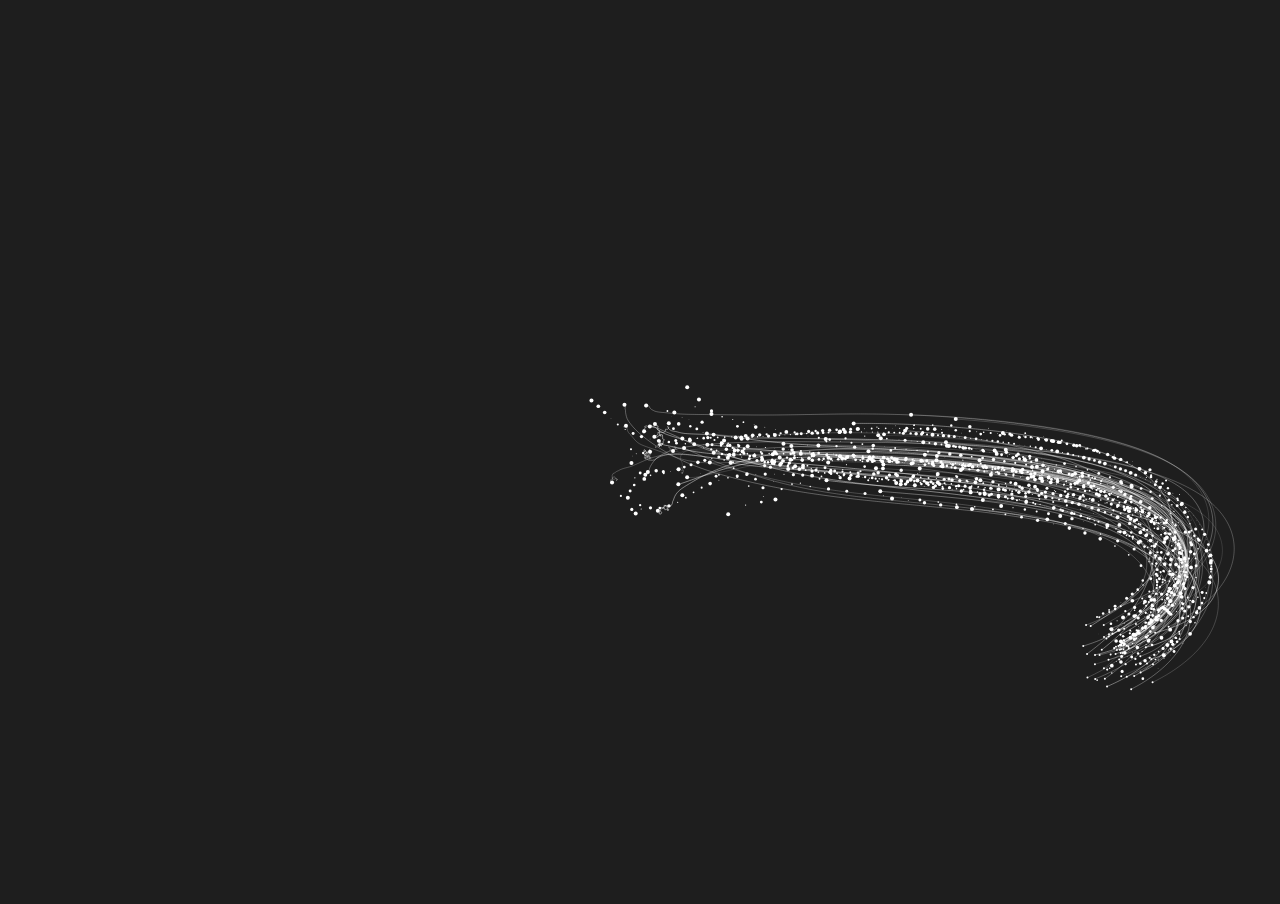
<file: card-game/pet1.html>
<!DOCTYPE html>
<html lang="en">
<head>
   
    <script>
        window.requestAnimFrame = (function() {
          return (
            window.requestAnimationFrame ||
            window.webkitRequestAnimationFrame ||
            window.mozRequestAnimationFrame ||
            window.oRequestAnimationFrame ||
            window.msRequestAnimationFrame ||
            function(callback) {
              window.setTimeout(callback);
            }
          );
        });
        
        function init(elemid) {
          let canvas = document.getElementById(elemid),
            c = canvas.getContext("2d"),
            w = (canvas.width = window.innerWidth),
            h = (canvas.height = window.innerHeight);
          c.fillStyle = "rgba(30,30,30,1)";
          c.fillRect(0, 0, w, h);
          return {c:c,canvas:canvas};
        }
        </script>
   

    <title>Woooow</title>
    <link rel="stylesheet" href="pet1.css">

    <script src="https://code.jquery.com/jquery-3.5.1.js" integrity="sha256-QWo7LDvxbWT2tbbQ97B53yJnYU3WhH/C8ycbRAkjPDc=" crossorigin="anonymous"></script>


</head>
<body>


    <canvas id="canvas"></canvas>
    

    <script>

window.onload = function () {
  //functions definition

  //class definition
  class segm {
    constructor(x, y, l) {
      this.b = Math.random()*1.9+0.1;
      this.x0 = x;
      this.y0 = y;
      this.a = Math.random() * 2 * Math.PI;
      this.x1 = this.x0 + l * Math.cos(this.a);
      this.y1 = this.y0 + l * Math.sin(this.a);
      this.l = l;
    }
    update(x, y) {
      this.x0 = x;
      this.y0 = y;
      this.a = Math.atan2(this.y1 - this.y0, this.x1 - this.x0);
      this.x1 = this.x0 + this.l * Math.cos(this.a);
      this.y1 = this.y0 + this.l * Math.sin(this.a);
    }
  }
  class rope {
    constructor(tx, ty, l, b, slq, typ) {
      if(typ == "l"){
        this.res = l / 2;
      }else{
        this.res = l / slq;
      }
      this.type = typ;
      this.l = l;
      this.segm = [];
      this.segm.push(new segm(tx, ty, this.l / this.res));
      for (let i = 1; i < this.res; i++) {
        this.segm.push(
          new segm(this.segm[i - 1].x1, this.segm[i - 1].y1, this.l / this.res)
        );
      }
      this.b = b;
    }
    update(t) {
      this.segm[0].update(t.x, t.y);
      for (let i = 1; i < this.res; i++) {
        this.segm[i].update(this.segm[i - 1].x1, this.segm[i - 1].y1);
      }
    }
    show() {
      if(this.type == "l"){
      c.beginPath();
      for (let i = 0; i < this.segm.length; i++) {
        c.lineTo(this.segm[i].x0, this.segm[i].y0);
      }
      c.lineTo(
        this.segm[this.segm.length - 1].x1,
        this.segm[this.segm.length - 1].y1
      );
      c.strokeStyle = "white";
      c.lineWidth = this.b;
      c.stroke();

      c.beginPath();
      c.arc(this.segm[0].x0, this.segm[0].y0, 1, 0, 2 * Math.PI);
      c.fillStyle = "white";
      c.fill();

      c.beginPath();
      c.arc(
        this.segm[this.segm.length - 1].x1,
        this.segm[this.segm.length - 1].y1,
        2,
        0,
        2 * Math.PI
      );
      c.fillStyle = "white";
      c.fill();
      }else{
      for (let i = 0; i < this.segm.length; i++) {
        c.beginPath();
        c.arc(this.segm[i].x0, this.segm[i].y0, this.segm[i].b, 0, 2*Math.PI);
        c.fillStyle = "white";
      c.fill();
      }
        c.beginPath();
      c.arc(
        this.segm[this.segm.length - 1].x1,
        this.segm[this.segm.length - 1].y1,
        2, 0, 2*Math.PI
      );
      c.fillStyle = "white";
      c.fill();
      }
    }
  }

  //setting up canvas
  let c = init("canvas").c,
    canvas = init("canvas").canvas,
    w = (canvas.width = window.innerWidth),
    h = (canvas.height = window.innerHeight),
    ropes = [];

  //variables definition
  let nameOfVariable = "value",
    mouse = {},
    last_mouse = {},
    rl = 50,
    randl = [],
    target = { x: w/2, y: h/2 },
    last_target = {},
    t = 0,
    q = 10,
    da = [],
    type = "l";

  for (let i = 0; i < 100; i++) {
    if(Math.random() > 0.25){
        type = "l";
      }else{
        type = "o";
      }
    ropes.push(
      new rope(
        w / 2,
        h / 2,
        (Math.random() * 1 + 0.5) * 500,
        Math.random() * 0.4 + 0.1,
        Math.random()*15+5,
        type
      )
    );
    randl.push(Math.random() * 2 - 1);
    da.push(0);
  }

  //place for objects in animation
  function draw() {
    
    if (mouse.x) {
      target.errx = mouse.x - target.x;
      target.erry = mouse.y - target.y;
    } else {
      target.errx =
        w / 2 +
        (h / 2 - q) *
          Math.sqrt(2) *
          Math.cos(t) /
          (Math.pow(Math.sin(t), 2) + 1) -
        target.x;
      target.erry =
        h / 2 +
        (h / 2 - q) *
          Math.sqrt(2) *
          Math.cos(t) *
          Math.sin(t) /
          (Math.pow(Math.sin(t), 2) + 1) -
        target.y;
    }

    target.x += target.errx / 10;
    target.y += target.erry / 10;

    t += 0.01;
    
    for (let i = 0; i < ropes.length; i++) {
      if (randl[i] > 0) {
        da[i] += (1 - randl[i]) / 10;
      } else {
        da[i] += (-1 - randl[i]) / 10;
      }
      ropes[i].update({
        x:
          target.x +
          randl[i] * rl * Math.cos((i * 2 * Math.PI) / ropes.length + da[i]),
        y:
          target.y +
          randl[i] * rl * Math.sin((i * 2 * Math.PI) / ropes.length + da[i])
      });
      ropes[i].show();
    }
    last_target.x = target.x;
    last_target.y = target.y;
  }

  //mouse position
  canvas.addEventListener(
    "mousemove",
    function (e) {
      last_mouse.x = mouse.x;
      last_mouse.y = mouse.y;

      mouse.x = e.pageX - this.offsetLeft;
      mouse.y = e.pageY - this.offsetTop;
    },
    false
  );
  
  canvas.addEventListener("mouseleave", function(e) {
    mouse.x = false;
    mouse.y = false;
  });

  //animation frame
  function loop() {
    window.requestAnimFrame(loop);
    c.clearRect(0, 0, w, h);
    draw();
  }

  //window resize
  window.addEventListener("resize", function () {
    (w = canvas.width = window.innerWidth),
      (h = canvas.height = window.innerHeight);
    loop();
  });

  //animation runner
  loop();
  setInterval(loop, 1000 / 60);
};

    </script>


</body>
</html>
</file>
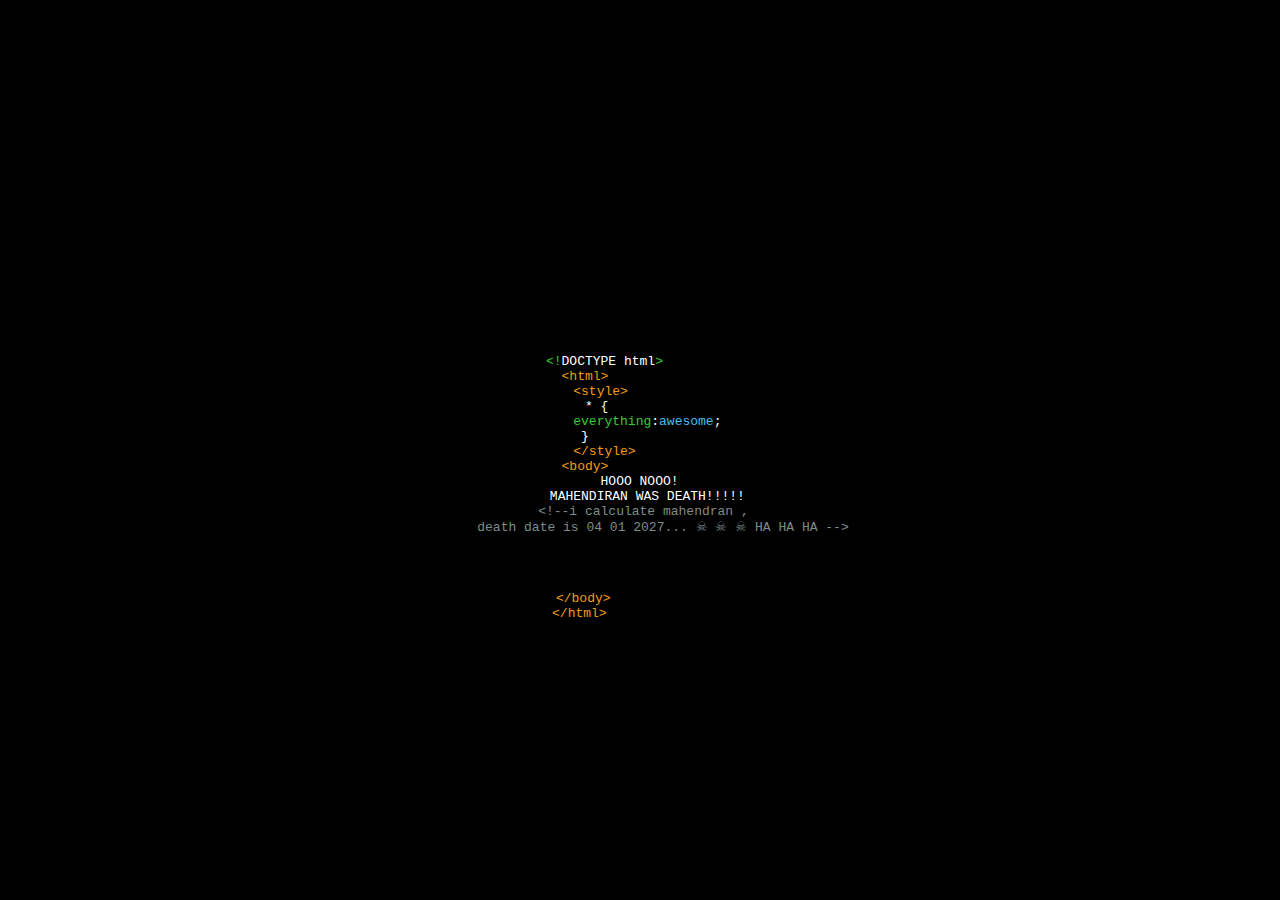
<file: last/death.html>
<!DOCTYPE html>
<html lang="en">
<head>
      
    <title>mahi was death</title>
    <link rel="stylesheet" href="death.css">

</head>
<body>
    
<!-- 

    <a href="https://codepen.io/ZonFire99/full/njdls/" class="viewFull" target="_parent">View in full it looks way better :)</a> -->

    <div class="error">
    
    <div class="wrap">
      <div class="404">
        <pre><code>
         <span class="green">&lt;!</span><span>DOCTYPE html</span><span class="green">&gt;</span>
    <span class="orange">&lt;html&gt;</span>
        <span class="orange">&lt;style&gt;</span>
       * {
                    <span class="green">everything</span>:<span class="blue">awesome</span>;
    }
         <span class="orange">&lt;/style&gt;</span>
     <span class="orange">&lt;body&gt;</span> 
                  HOOO NOOO!
                    MAHENDIRAN WAS DEATH!!!!!
                    <span class="comment">&lt;!--i calculate mahendran , 
                        death date is 04 01 2027... ☠ ☠ ☠ HA HA HA --&gt;
            </span>
     <span class="orange"></span> 
                  
    
    
    </div>
    <br />
    <span class="info">
    <br />
    
    <span class="orange">&nbsp;&lt;/body&gt;</span>
    
    <br/>
          <span class="orange">&lt;/html&gt;</span>
        </code></pre>
      </div>
    </div>
    
    
    </span>
    



</body>
</html>
</file>
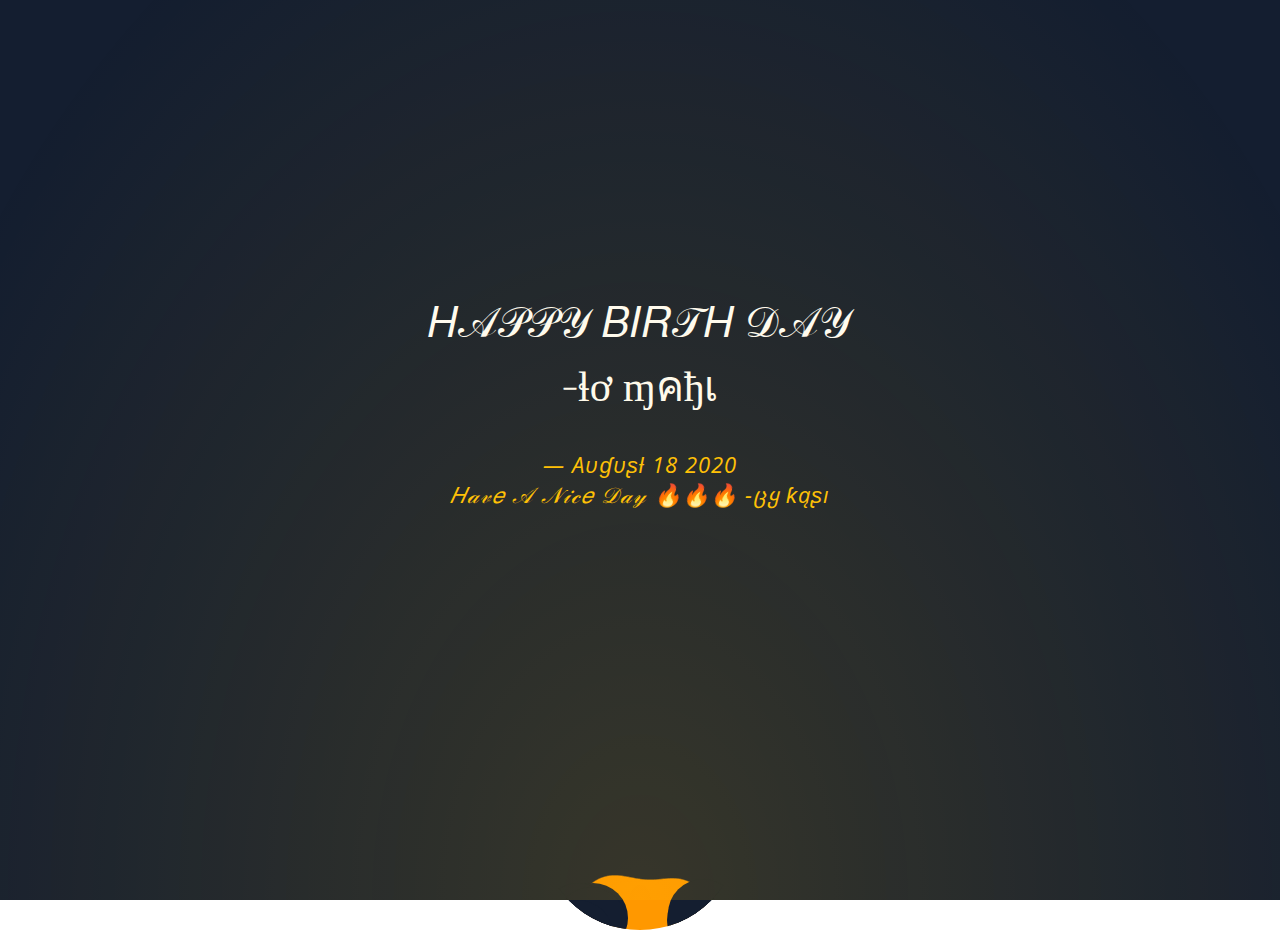
<file: last/mahi.html>
<!DOCTYPE html>
<html lang="en">
<head>
    
    
    <title>MAHIkasi</title>


    <link rel="stylesheet" href="mahi.css">
</head>
<body>
    


    <div class="back"></div>
<div class="light"></div>
<div class="content">
  <div class="fire">
  <div class="bottom"></div>
  <figure></figure>
  <figure></figure>
  <figure></figure>
  <figure></figure>
  <figure></figure>
  <figure></figure>
  <figure></figure>
  <figure></figure>
  <figure></figure>
  <figure></figure>
  <figure></figure>
  <figure></figure>
  <figure></figure>
  <figure></figure>
  <figure></figure>
    </div>
  <div class="reverse">
      <div></div>
      <div></div>
      <div></div>
      <div></div>
      <div></div>
      <div></div>
      <div></div>
      <div></div>
  </div>
</div>
<p>
    𝐻𝒜𝒫𝒫𝒴   𝐵𝐼𝑅𝒯𝐻   𝒟𝒜𝒴<br>-ɬơ ɱคђเ
  <span class="author">Aυɠυʂƚ 18 2020 <br> 𝐻𝒶𝓋𝑒  𝒜  𝒩𝒾𝒸𝑒  𝒟𝒶𝓎 🔥🔥🔥 -ცყ ƙąʂı</span>
</p>
<svg xmlns="http://www.w3.org/2000/svg" version="1.1">
  <defs>
    <filter id="goo">
      <feGaussianBlur in="SourceGraphic" stdDeviation="10" result="blur" />
      <feColorMatrix in="blur" mode="matrix" values="1 0 0 0 0  0 1 0 0 0  0 0 1 0 0  0 0 0 18 -7" result="goo" />
      <feBlend in="SourceGraphic" in2="goo" />
  	</filter>
  </defs>
</svg>

</body>
</html>
</file>
<file: card-game/pet1.css>
body,
html {
  margin: 0px;
  padding: 0px;
  position: fixed;
  background: rgb(30, 30, 30);
  cursor: none;
}
</file>
<file: last/death.css>
@import url(https://fonts.googleapis.com/css?family=Gilda+Display);

html {
  background-color:black;
  color: white;
  overflow: hidden;
  height: 100%;
  -webkit-user-select: none;
     -moz-user-select: none;
      -ms-user-select: none;
          user-select: none;
		  font-size: medium;
}

.error {
  text-align: center;
  font-family: 'Gilda Display', serif;
  
  text-align: center;
  width: 100%;
  height: 120px;
  margin: auto;
  position: absolute;
  top: 0;
  bottom: 0;
  left: -60px;
  right: 0;
  -webkit-animation: noise-3 1s linear infinite;
          animation: noise-3 1s linear infinite;
  overflow: default;
}

body:after {
  content: 'Mahendran';
  font-family: OCR-A;
  font-size: 100px;
  
  text-align: center;
  width: 550px;
  margin: auto;
  position: absolute;
  top: 25%;
  bottom: 0;
  left: 0;
  right: 35%;
  opacity: 0;
  color: white;
  -webkit-animation: noise-1 .2s linear infinite;
          animation: noise-1 .2s linear infinite;
}
body:before {
  content: '☠ ☠ ☠';
  font-family: OCR-A;
  font-size: 100px;
  
  text-align: center;
  width: 550px;
  margin: auto;
  position: absolute;
  top: 25%;
  bottom: 0;
  left: 0;
  right: 35%;
  opacity: 0;
  color: white;
  -webkit-animation: noise-2 .2s linear infinite;
          animation: noise-2 .2s linear infinite;
}

.info {
  text-align: center;
  width: 200px;
  height: 60px;
  margin: auto;
  position: absolute;
  top: 280px;
  bottom: 0;
  left: 20px;
  right: 0;
  -webkit-animation: noise-3 1s linear infinite;
          animation: noise-3 1s linear infinite;
}

.info:before {
  content: 'is';
  font-family: OCR-A;
  font-size: 100px;
  text-align: center;
  width: 800px; 
  margin: auto;
  position: absolute;
  top: -11px;
  bottom: 0;
  left: 40px;
  right: 100px;
  opacity: 0;
  color: white;
  -webkit-animation: noise-2 .2s linear infinite;
          animation: noise-2 .2s linear infinite;
}

.info:after {
  content: ' death ⚰️ ';
  font-family: OCR-A;
  font-size: 100px;
  text-align: center;
  width: 800px;
  margin: auto;
  position: absolute;
  top: 20px;
  bottom: 0;
  left: 40px;
  right: 0;
  opacity: 0;
  color: white;
  -webkit-animation: noise-1 .2s linear infinite;
          animation: noise-1 .2s linear infinite;
}

@-webkit-keyframes noise-1 {
  0%, 20%, 40%, 60%, 70%, 90% {opacity: 0;}
  10% {opacity: .1;}
  50% {opacity: .5; left: -6px;}
  80% {opacity: .3;}
  100% {opacity: .6; left: 2px;}
}

@keyframes noise-1 {
  0%, 20%, 40%, 60%, 70%, 90% {opacity: 0;}
  10% {opacity: .1;}
  50% {opacity: .5; left: -6px;}
  80% {opacity: .3;}
  100% {opacity: .6; left: 2px;}
}

@-webkit-keyframes noise-2 {
  0%, 20%, 40%, 60%, 70%, 90% {opacity: 0;}
  10% {opacity: .1;}
  50% {opacity: .5; left: 6px;}
  80% {opacity: .3;}
  100% {opacity: .6; left: -2px;}
}

@keyframes noise-2 {
  0%, 20%, 40%, 60%, 70%, 90% {opacity: 0;}
  10% {opacity: .1;}
  50% {opacity: .5; left: 6px;}
  80% {opacity: .3;}
  100% {opacity: .6; left: -2px;}
}

@-webkit-keyframes noise {
  0%, 3%, 5%, 42%, 44%, 100% {opacity: 1; -webkit-transform: scaleY(1); transform: scaleY(1);}  
  4.3% {opacity: 1; -webkit-transform: scaleY(1.7); transform: scaleY(1.7);}
  43% {opacity: 1; -webkit-transform: scaleX(1.5); transform: scaleX(1.5);}
}

@keyframes noise {
  0%, 3%, 5%, 42%, 44%, 100% {opacity: 1; -webkit-transform: scaleY(1); transform: scaleY(1);}  
  4.3% {opacity: 1; -webkit-transform: scaleY(1.7); transform: scaleY(1.7);}
  43% {opacity: 1; -webkit-transform: scaleX(1.5); transform: scaleX(1.5);}
}

@-webkit-keyframes noise-3 {
  0%,3%,5%,42%,44%,100% {opacity: 1; -webkit-transform: scaleY(1); transform: scaleY(1);}
  4.3% {opacity: 1; -webkit-transform: scaleY(4); transform: scaleY(4);}
  43% {opacity: 1; -webkit-transform: scaleX(10) rotate(60deg); transform: scaleX(10) rotate(60deg);}
}

@keyframes noise-3 {
  0%,3%,5%,42%,44%,100% {opacity: 1; -webkit-transform: scaleY(1); transform: scaleY(1);}
  4.3% {opacity: 1; -webkit-transform: scaleY(4); transform: scaleY(4);}
  43% {opacity: 1; -webkit-transform: scaleX(10) rotate(60deg); transform: scaleX(10) rotate(60deg);}
}

.wrap {
  top: 30%;
  left: 25%;
  
  height: 200px;
  
  margin-top: -100px;
  position: absolute;
}
code {
  color: white;
}
span.blue {
  color: #48beef;
}
span.comment {
  color: #7f8c8d;
}
span.orange {
  color: #f39c12;
}
span.green {
  color: #33cc33;
}

.viewFull {
  font-family:OCR-A;
  color:orange;
  text-decoration:;
}
@font-face {
    font-family: OCR-A;
    src: url('[data-uri]') format('woff');
	
}

 @media only screen and (min-height: 500px) {

.viewFull{
  display:none; 	
	}

}
</file>
<file: last/mahi.css>
@charset "UTF-8";
@import url("https://fonts.googleapis.com/css?family=Cinzel|Open+Sans+Condensed:300i");
.back {
  background: #141e30;
  position: absolute;
  left: 0;
  top: 0;
  width: 100%;
  height: 100%;
}

.light {
  width: 100%;
  height: 100%;
  animation: firelight 2s ease infinite;
  background: radial-gradient(ellipse at bottom, rgba(255, 193, 7, 0.15) 0%, rgba(255, 193, 7, 0) 90%);
  position: fixed;
  z-index: 1;
  bottom: 0;
  left: 0;
  bottom: 0;
}

@keyframes firelight {
  0% {
    opacity: 1;
  }
  50% {
    opacity: 0.8;
  }
  100% {
    opacity: 1;
  }
}
.content {
  position: absolute;
  left: 50%;
  bottom: 0;
  margin: 0 0 -30px -100px;
  width: 200px;
  height: 200px;
  overflow: hidden;
  border-radius: 100%;
}
.content .fire {
  filter: url(#goo);
  position: absolute;
  width: 100%;
  height: 100%;
}
.content div.bottom {
  position: absolute;
  left: 50px;
  bottom: 0;
  width: 100px;
  height: 30px;
  background: #ff9800;
  border-radius: 30px;
}
.content figure {
  position: absolute;
  margin: 0 0 -15px;
  left: calc(50% - 70px);
  bottom: 0;
  width: 70px;
  height: 70px;
  background: #ff9800;
  border-radius: 100%;
}
.content figure:nth-child(1) {
  animation: firecircle 1.2s 0.14s cubic-bezier(0.5, 0.07, 0.64, 1) infinite;
  margin-left: 58px;
  margin-bottom: -25px;
}
.content figure:nth-child(2) {
  animation: firecircle 1.2s 0.28s cubic-bezier(0.5, 0.07, 0.64, 1) infinite;
  margin-left: 61px;
  margin-bottom: -25px;
}
.content figure:nth-child(3) {
  animation: firecircle 1.2s 0.42s cubic-bezier(0.5, 0.07, 0.64, 1) infinite;
  margin-left: 28px;
  margin-bottom: -35px;
}
.content figure:nth-child(4) {
  animation: firecircle 1.2s 0.56s cubic-bezier(0.5, 0.07, 0.64, 1) infinite;
  margin-left: 11px;
  margin-bottom: -40px;
}
.content figure:nth-child(5) {
  animation: firecircle 1.2s 0.7s cubic-bezier(0.5, 0.07, 0.64, 1) infinite;
  margin-left: 9px;
  margin-bottom: -16px;
}
.content figure:nth-child(6) {
  animation: firecircle 1.2s 0.84s cubic-bezier(0.5, 0.07, 0.64, 1) infinite;
  margin-left: 5px;
  margin-bottom: -35px;
}
.content figure:nth-child(7) {
  animation: firecircle 1.2s 0.98s cubic-bezier(0.5, 0.07, 0.64, 1) infinite;
  margin-left: 69px;
  margin-bottom: -40px;
}
.content figure:nth-child(8) {
  animation: firecircle 1.2s 1.12s cubic-bezier(0.5, 0.07, 0.64, 1) infinite;
  margin-left: 65px;
  margin-bottom: -39px;
}
.content figure:nth-child(9) {
  animation: firecircle 1.2s 1.26s cubic-bezier(0.5, 0.07, 0.64, 1) infinite;
  margin-left: 28px;
  margin-bottom: -24px;
}
.content figure:nth-child(10) {
  animation: firecircle 1.2s 1.4s cubic-bezier(0.5, 0.07, 0.64, 1) infinite;
  margin-left: 26px;
  margin-bottom: -20px;
}
.content figure:nth-child(11) {
  animation: firecircle 1.2s 1.54s cubic-bezier(0.5, 0.07, 0.64, 1) infinite;
  margin-left: 47px;
  margin-bottom: -22px;
}
.content figure:nth-child(12) {
  animation: firecircle 1.2s 1.68s cubic-bezier(0.5, 0.07, 0.64, 1) infinite;
  margin-left: 23px;
  margin-bottom: -21px;
}
.content figure:nth-child(13) {
  animation: firecircle 1.2s 1.82s cubic-bezier(0.5, 0.07, 0.64, 1) infinite;
  margin-left: 69px;
  margin-bottom: -19px;
}
.content figure:nth-child(14) {
  animation: firecircle 1.2s 1.96s cubic-bezier(0.5, 0.07, 0.64, 1) infinite;
  margin-left: 17px;
  margin-bottom: -32px;
}
.content figure:nth-child(15) {
  animation: firecircle 1.2s 2.1s cubic-bezier(0.5, 0.07, 0.64, 1) infinite;
  margin-left: 17px;
  margin-bottom: -40px;
}
.content figure:nth-child(16) {
  animation: firecircle 1.2s 2.24s cubic-bezier(0.5, 0.07, 0.64, 1) infinite;
  margin-left: 37px;
  margin-bottom: -29px;
}
.content .reverse div {
  position: absolute;
  margin: 0 0 -15px;
  left: 0;
  bottom: 0;
  width: 70px;
  height: 70px;
  background: #141e30;
  border-radius: 100%;
}
.content .reverse div:nth-child(1) {
  animation: firereverseleft 1.2s 0.5s cubic-bezier(0.5, 0.07, 0.64, 1) infinite;
  margin-left: 18px;
  margin-bottom: -23px;
}
.content .reverse div:nth-child(2) {
  animation: firereverseleft 1.2s 1s cubic-bezier(0.5, 0.07, 0.64, 1) infinite;
  margin-left: 3px;
  margin-bottom: -23px;
}
.content .reverse div:nth-child(3) {
  animation: firereverseleft 1.2s 1.5s cubic-bezier(0.5, 0.07, 0.64, 1) infinite;
  margin-left: 16px;
  margin-bottom: -27px;
}
.content .reverse div:nth-child(4) {
  animation: firereverseleft 1.2s 2s cubic-bezier(0.5, 0.07, 0.64, 1) infinite;
  margin-left: 3px;
  margin-bottom: -40px;
}
.content .reverse div:nth-child(5) {
  left: 120px;
  animation: firereverseright 1.2s 0.5s cubic-bezier(0.5, 0.07, 0.64, 1) infinite;
  margin-left: 16px;
  margin-bottom: -31px;
}
.content .reverse div:nth-child(6) {
  left: 120px;
  animation: firereverseright 1.2s 1s cubic-bezier(0.5, 0.07, 0.64, 1) infinite;
  margin-left: 7px;
  margin-bottom: -25px;
}
.content .reverse div:nth-child(7) {
  left: 120px;
  animation: firereverseright 1.2s 1.5s cubic-bezier(0.5, 0.07, 0.64, 1) infinite;
  margin-left: 18px;
  margin-bottom: -35px;
}
.content .reverse div:nth-child(8) {
  left: 120px;
  animation: firereverseright 1.2s 2s cubic-bezier(0.5, 0.07, 0.64, 1) infinite;
  margin-left: 8px;
  margin-bottom: -19px;
}

@keyframes firecircle {
  0% {
    transform: translateY(0) scale(1);
    background: #ff9800;
  }
  100% {
    transform: translateY(-175px) scale(0);
    background: #ffc107;
  }
}
@keyframes firereverseleft {
  0% {
    transform: translateY(0) translateX(0) scale(0.3);
  }
  100% {
    transform: translateY(-175px) translateX(50px) scale(1);
  }
}
@keyframes firereverseright {
  0% {
    transform: translateY(0) translateX(0) scale(0.3);
  }
  100% {
    transform: translateY(-175px) translateX(-50px) scale(1);
  }
}
p {
  color: white;
  position: absolute;
  left: 50%;
  top: 40%;
  transform: translate(-50%, -50%);
  text-align: center;
  font-size: 42px;
  font-family: 'Cinzel', serif;
}
p span {
  width: 100%;
  font-size: 22px;
  font-style: italic;
  float: left;
  margin: 30px 0 0;
  letter-spacing: 1px;
  color: #ffc107;
  font-family: 'Open Sans Condensed', sans-serif;
}
p span:before {
  content: '— ';
}
</file>
